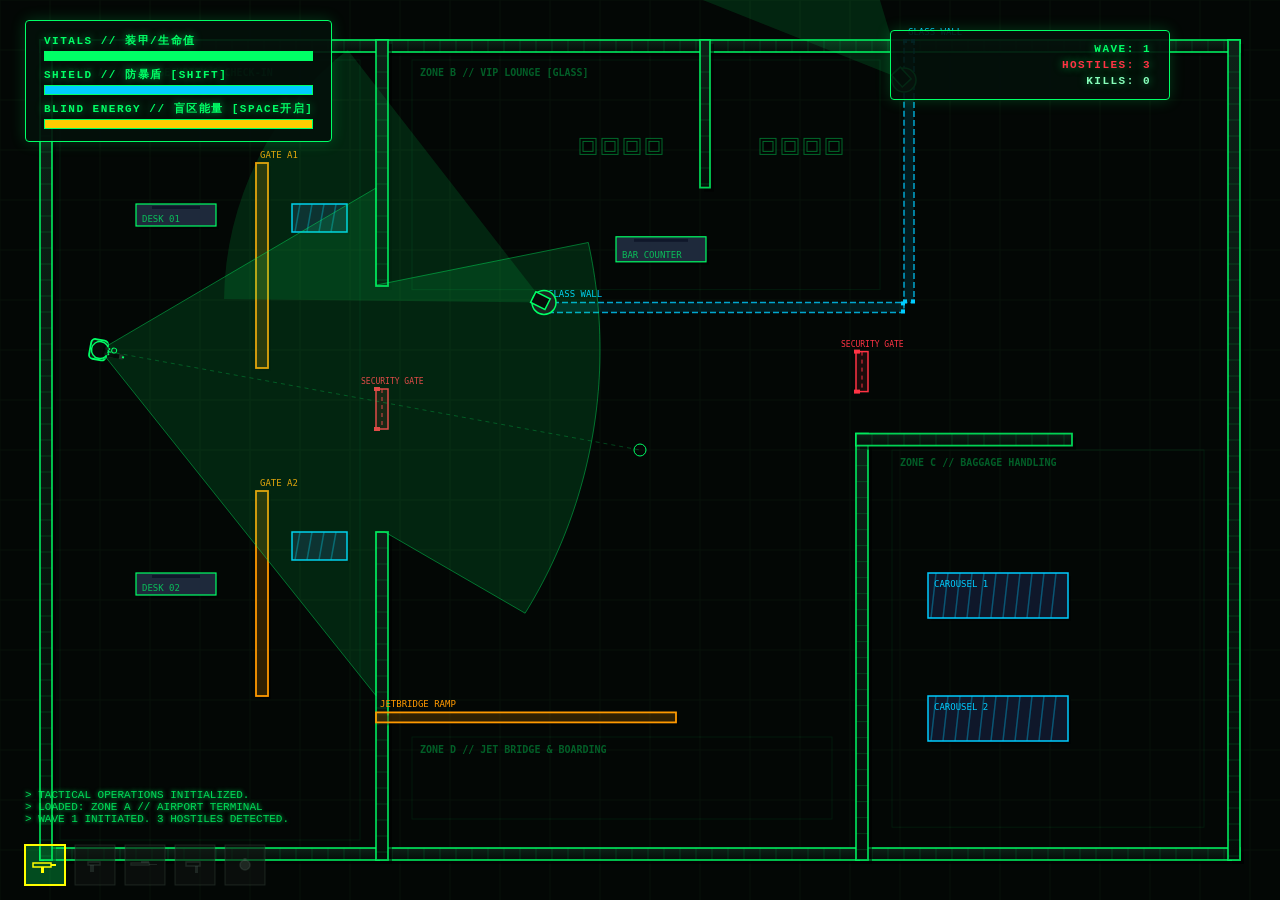
<file: index.html>
<!DOCTYPE html>
<html lang="zh-CN">
<head>
    <meta charset="UTF-8">
    <meta name="viewport" content="width=device-width, initial-scale=1.0">
    <title>视界滞后 - 战术平面图</title>
    <link rel="stylesheet" href="style.css">
</head>
<body>
 
<div id="game-container">
    <div class="hud-overlay">
        <div class="status-box">
            <div>VITALS // 装甲/生命值</div>
            <div class="bar-outer"><div class="bar-inner" id="player-hp-bar"></div></div>
            
            <div style="margin-top: 6px;">SHIELD // 防暴盾 [SHIFT]</div>
            <div class="bar-outer"><div class="bar-inner shield" id="player-shield-bar"></div></div>

            <div style="margin-top: 6px;" id="blind-label">BLIND ENERGY // 盲区能量 [SPACE]</div>
            <div class="bar-outer"><div class="bar-inner blind" id="blind-energy-bar"></div></div>
        </div>
        
        <div class="status-box" style="text-align: right; margin-right: 60px; margin-top: 10px;">
            <div id="wave-title">WAVE: 1</div>
            <div id="enemies-left" style="color: #FF3344; margin-top: 4px;">HOSTILES: 0</div>
            <div id="score-count" style="margin-top: 4px; color: #88FFBB;">KILLS: 0</div>
        </div>
    </div>

    <div id="alarm-banner"> AIRPORT SECURITY ALARM - ALL SECTORS ALERTED </div>

    <div id="game-over-screen">
        <h1 id="over-title">MISSION FAILED</h1>
        <p id="over-desc">OPERATIVE ELIMINATED IN ACTION.</p>
        <button class="restart-btn" onclick="resetGame()">[ R ] RESTART OPERATION</button>
    </div>

    <canvas id="canvas"></canvas>
    <div class="log-panel" id="log-panel">
        <div>> TACTICAL OPERATIONS INITIALIZED.</div>
    </div>
</div>

<!-- 脚本依次加载：关卡数据 -> 关卡管理器 -> 游戏引擎 -->
<script src="js/levels/level1_airport.js"></script>
<script src="js/levels/level2_subway.js"></script>
<script src="js/levelManager.js"></script>
<script src="js/engine.js"></script>
</body>
</html>
</file>
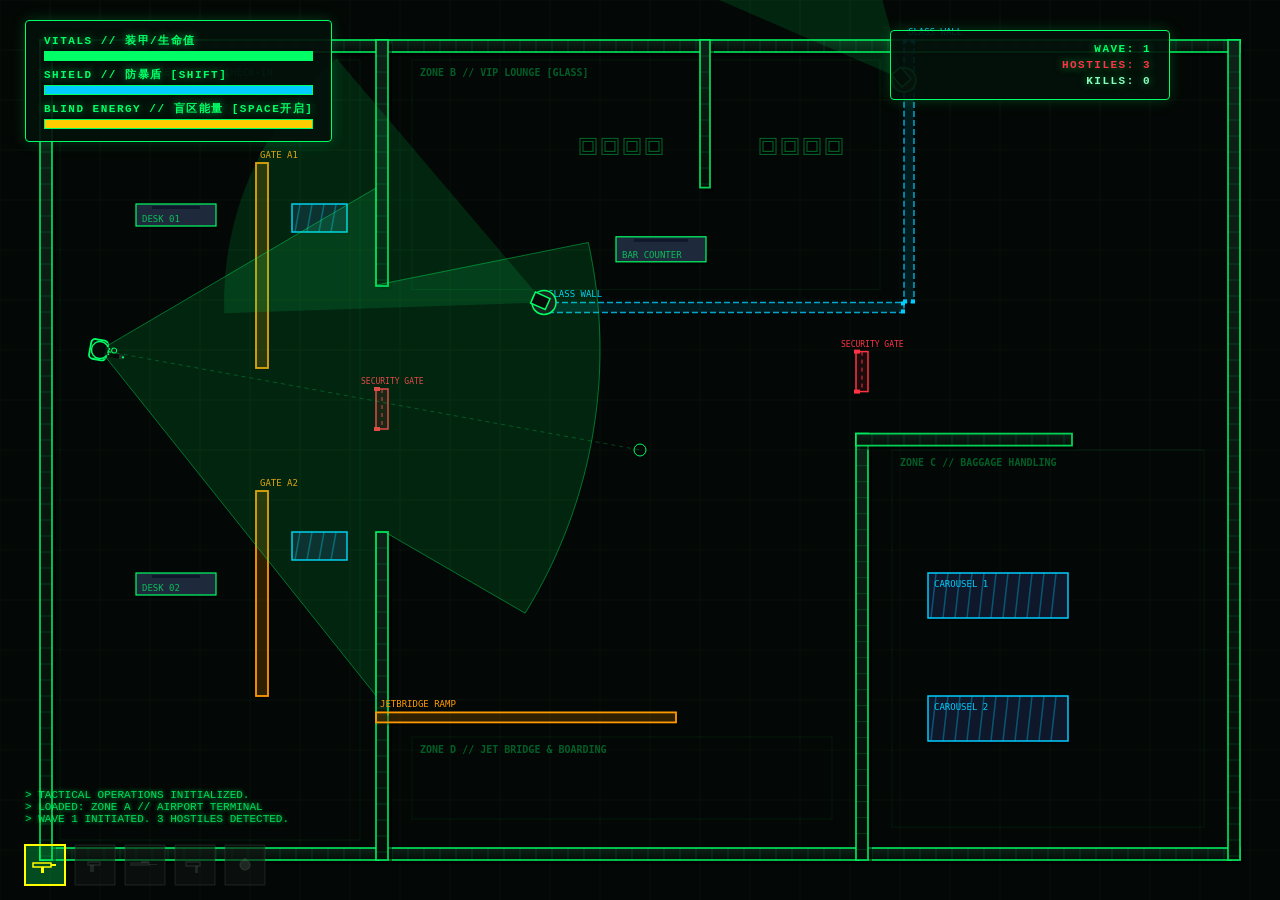
<file: index_demo.html>
<!DOCTYPE html>
<html lang="zh-CN">
<head>
    <meta charset="UTF-8">
    <meta name="viewport" content="width=device-width, initial-scale=1.0">
    <title>视界滞后 - 战术平面图</title>
    <link rel="stylesheet" href="style.css">
</head>
<body>

<div id="game-container">
    <div class="hud-overlay">
        <div class="status-box">
            <div>VITALS // 装甲/生命值</div>
            <div class="bar-outer"><div class="bar-inner" id="player-hp-bar"></div></div>
            
            <div style="margin-top: 6px;">SHIELD // 防暴盾 [SHIFT]</div>
            <div class="bar-outer"><div class="bar-inner shield" id="player-shield-bar"></div></div>

            <div style="margin-top: 6px;" id="blind-label">BLIND ENERGY // 盲区能量 [SPACE]</div>
            <div class="bar-outer"><div class="bar-inner blind" id="blind-energy-bar"></div></div>
        </div>
        
        <div class="status-box" style="text-align: right; margin-right: 60px; margin-top: 10px;">
            <div id="wave-title">WAVE: 1</div>
            <div id="enemies-left" style="color: #FF3344; margin-top: 4px;">HOSTILES: 0</div>
            <div id="score-count" style="margin-top: 4px; color: #88FFBB;">KILLS: 0</div>
        </div>
    </div>

    <div id="alarm-banner"> AIRPORT SECURITY ALARM - ALL SECTORS ALERTED </div>

    <div id="game-over-screen">
        <h1 id="over-title">MISSION FAILED</h1>
        <p id="over-desc">OPERATIVE ELIMINATED IN ACTION.</p>
        <button class="restart-btn" onclick="resetGame()">[ R ] RESTART OPERATION</button>
    </div>

    <canvas id="canvas"></canvas>
    <div class="log-panel" id="log-panel">
        <div>> TACTICAL OPERATIONS INITIALIZED.</div>
    </div>
</div>

<!-- 脚本依次加载：关卡数据 -> 关卡管理器 -> 游戏引擎 -->
<script src="js/levels/level1_airport.js"></script>
<script src="js/levels/level2_subway.js"></script>
<script src="js/levelManager.js"></script>
<script src="js/engine.js"></script>
</body>
</html>
</file>
<file: style.css>
* { margin: 0; padding: 0; box-sizing: border-box; }
html, body {
    width: 100%; height: 100%;
    background-color: #020403; color: #00FF66;
    font-family: -apple-system, BlinkMacSystemFont, 'Segoe UI', Roboto, 'Courier New', monospace;
    overflow: hidden; user-select: none;
}
#game-container { position: relative; width: 100vw; height: 100vh; background: #030705; }
canvas { display: block; cursor: crosshair; }

.hud-overlay {
    position: absolute; top: 20px; left: 25px; right: 50px;
    display: flex; justify-content: space-between; align-items: flex-start;
    pointer-events: none; font-weight: bold; font-size: 11px;
    letter-spacing: 1.5px; text-shadow: 0 0 8px rgba(0,255,102,0.6);
    z-index: 10;
}
.status-box {
    background: rgba(4, 16, 10, 0.90); border: 1px solid #00FF66;
    padding: 12px 18px; border-radius: 4px;
    box-shadow: 0 0 15px rgba(0,255,102,0.2); min-width: 280px;
}
.bar-outer {
    width: 100%; height: 10px; background: rgba(0, 30, 15, 0.9);
    border: 1px solid #00FF66; margin-top: 3px; position: relative;
    box-shadow: inset 0 0 5px #000;
}
.bar-inner { height: 100%; width: 100%; background: #00FF66; transition: width 0.05s linear; }
.bar-inner.blind { background: #FFCC00; }
.bar-inner.shield { background: #00CCFF; }

#alarm-banner {
    display: none; position: absolute; top: 85px; left: 50%; transform: translateX(-50%);
    color: #FF3344; font-size: 15px; font-weight: bold; letter-spacing: 3px;
    text-shadow: 0 0 10px #FF3344; animation: blink 0.8s infinite alternate;
    z-index: 10; pointer-events: none;
    background: rgba(20, 4, 6, 0.85); padding: 6px 16px; border: 1px solid #FF3344; border-radius: 4px;
}
@keyframes blink { from { opacity: 1; } to { opacity: 0.3; } }

#game-over-screen {
    display: none; position: absolute; top: 0; left: 0; width: 100%; height: 100%;
    background: rgba(2, 6, 4, 0.94); z-index: 100; flex-direction: column;
    justify-content: center; align-items: center; text-shadow: 0 0 10px #00FF66;
}
#game-over-screen h1 { font-size: 42px; margin-bottom: 10px; color: #FF3344; letter-spacing: 4px; }
#game-over-screen p { font-size: 16px; color: #00FF66; margin-bottom: 25px; }
.restart-btn {
    background: rgba(0, 255, 102, 0.15); border: 1px solid #00FF66; color: #00FF66;
    padding: 12px 30px; font-weight: bold; cursor: pointer;
    font-family: inherit; font-size: 14px; letter-spacing: 2px;
    box-shadow: 0 0 15px rgba(0,255,102,0.3); transition: all 0.2s;
}
.restart-btn:hover { background: #00FF66; color: #000; }

.log-panel {
    position: absolute; bottom: 75px; left: 25px;
    pointer-events: none; font-size: 11px; color: #00FF66;
    opacity: 0.85; max-height: 90px; text-shadow: 0 0 4px #00FF66;
    z-index: 10;
}
</file>
